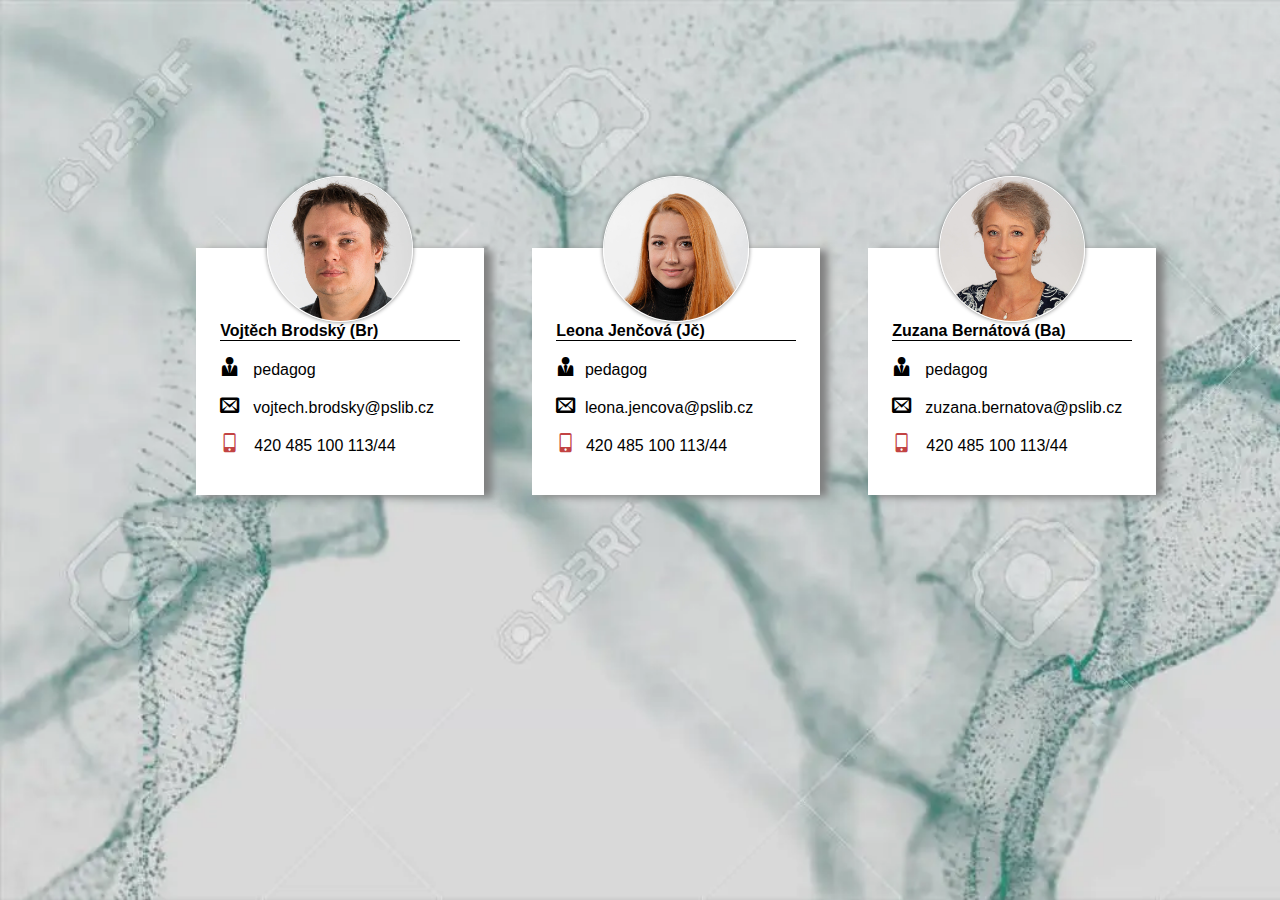
<file: index.html>
<!DOCTYPE html>
<html lang="en">
<head>
    <meta charset="UTF-8">
    <meta name="viewport" content="width=device-width, initial-scale=1.0">
    <link rel="stylesheet" href="main.css">
    <title>CARD</title>
</head>
<body>
    <div class="ucitele">
        <div class="card">
            <img src="img/Br.jpg" alt="obrazek" class="obličej">
            <div class="card__name">
                Vojtěch Brodský (Br)
            </div>
            <div class="card__information">
                <div class="card_info">
                    <p>
                        <span class="icon-user-tie icon"></span> pedagog
                    </p>
                </div>
                <div class="card_info">
                    <p>
                        <span class="icon-envelop icon"></span> vojtech.brodsky@pslib.cz
                    </p>
                </div>
                <div class="card_info">
                    <p>
                        <span class="icon-mobile icon"></span> 420 485 100 113/44
                    </p>
                </div>
            </div>
        </div>
        <div class="card">
            <img src="img/Jc.jpg" alt="obrazek" class="obličej">
            <div class="card__name">
                Leona Jenčová (Jč)
            </div>
            <div class="card__information">
                <div class="card_info">
                    <p>
                        <span class="icon-user-tie icon"></span>pedagog
                    </p>
                </div>
                <div class="card_info">
                    <p>
                        <span class="icon-envelop icon"></span>leona.jencova@pslib.cz
                    </p>
                </div>
                <div class="card_info">
                    <p>
                        <span class="icon-mobile icon"></span>420 485 100 113/44
                    </p>
                </div>
            </div>
        </div>
        <div class="card">
            <img src="img/Ba.jpg" alt="obrazek" class="obličej">
            <div class="card__name">
                Zuzana Bernátová (Ba)
            </div>
            <div class="card__information">
                <div class="card_info">
                    <p>
                        <span class="icon-user-tie icon"></span> pedagog
                    </p>
                </div>
                <div class="card_info">
                    <p>
                        <span class="icon-envelop icon"></span> zuzana.bernatova@pslib.cz
                    </p>
                </div>
                <div class="card_info">
                    <p>
                        <span class="icon-mobile icon"></span> 420 485 100 113/44
                    </p>
                </div>
            </div>
        </div>
    </div>
</body>
</html>
</file>
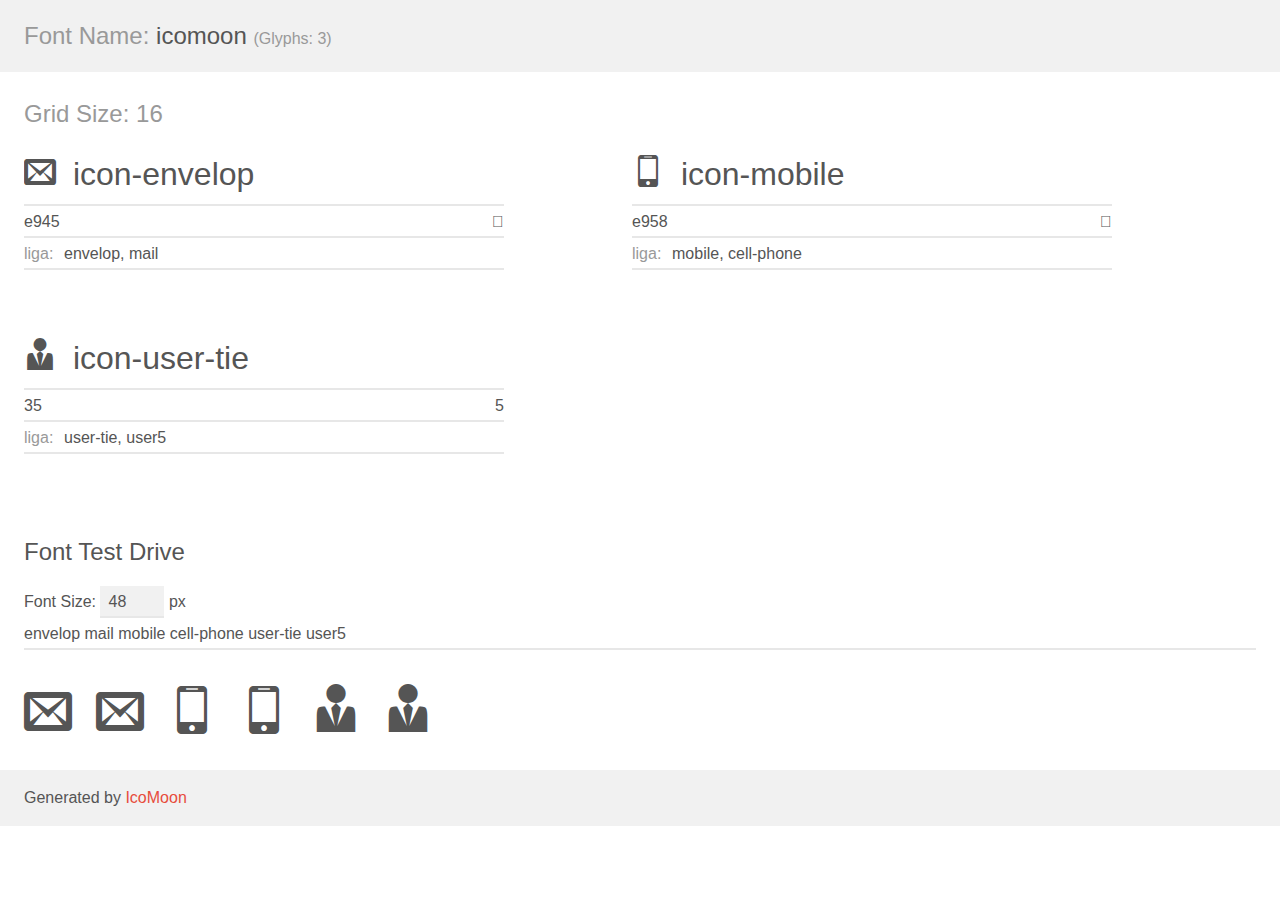
<file: font/demo.html>
<!doctype html>
<html>
<head>
    <meta charset="utf-8">
    <title>IcoMoon Demo</title>
    <meta name="description" content="An Icon Font Generated By IcoMoon.io">
    <meta name="viewport" content="width=device-width, initial-scale=1">
    <link rel="stylesheet" href="demo-files/demo.css">
    <link rel="stylesheet" href="style.css"></head>
<body>
    <div class="bgc1 clearfix">
        <h1 class="mhmm mvm"><span class="fgc1">Font Name:</span> icomoon <small class="fgc1">(Glyphs:&nbsp;3)</small></h1>
    </div>
    <div class="clearfix mhl ptl">
        <h1 class="mvm mtn fgc1">Grid Size: 16</h1>
        <div class="glyph fs1">
            <div class="clearfix bshadow0 pbs">
                <span class="icon-envelop"></span>
                <span class="mls"> icon-envelop</span>
            </div>
            <fieldset class="fs0 size1of1 clearfix hidden-false">
                <input type="text" readonly value="e945" class="unit size1of2" />
                <input type="text" maxlength="1" readonly value="&#xe945;" class="unitRight size1of2 talign-right" />
            </fieldset>
            <div class="fs0 bshadow0 clearfix hidden-false">
                <span class="unit pvs fgc1">liga: </span>
                <input type="text" readonly value="envelop, mail" class="liga unitRight" />
            </div>
        </div>
        <div class="glyph fs1">
            <div class="clearfix bshadow0 pbs">
                <span class="icon-mobile"></span>
                <span class="mls"> icon-mobile</span>
            </div>
            <fieldset class="fs0 size1of1 clearfix hidden-false">
                <input type="text" readonly value="e958" class="unit size1of2" />
                <input type="text" maxlength="1" readonly value="&#xe958;" class="unitRight size1of2 talign-right" />
            </fieldset>
            <div class="fs0 bshadow0 clearfix hidden-false">
                <span class="unit pvs fgc1">liga: </span>
                <input type="text" readonly value="mobile, cell-phone" class="liga unitRight" />
            </div>
        </div>
        <div class="glyph fs1">
            <div class="clearfix bshadow0 pbs">
                <span class="icon-user-tie"></span>
                <span class="mls"> icon-user-tie</span>
            </div>
            <fieldset class="fs0 size1of1 clearfix hidden-false">
                <input type="text" readonly value="35" class="unit size1of2" />
                <input type="text" maxlength="1" readonly value="&#x35;" class="unitRight size1of2 talign-right" />
            </fieldset>
            <div class="fs0 bshadow0 clearfix hidden-false">
                <span class="unit pvs fgc1">liga: </span>
                <input type="text" readonly value="user-tie, user5" class="liga unitRight" />
            </div>
        </div>
    </div>

    <!--[if gt IE 8]><!-->
    <div class="mhl clearfix mbl">
        <h1>Font Test Drive</h1>
        <label>
            Font Size: <input id="fontSize" type="number" class="textbox0 mbm"
            min="8" value="48" />
            px
        </label>
        <input id="testText" type="text" class="phl size1of1 mvl"
        placeholder="Type some text to test..." value="envelop mail mobile cell-phone user-tie user5"/>
        <div id="testDrive" class="icon-" style="font-family: icomoon">envelop mail mobile cell-phone user-tie user5&nbsp;
        </div>
    </div>
    <!--<![endif]-->
    <div class="bgc1 clearfix">
        <p class="mhl">Generated by <a href="https://icomoon.io/app">IcoMoon</a></p>
    </div>
    <script src="liga.js"></script>
    <script src="demo-files/demo.js"></script>
</body>
</html>
</file>
<file: main.css>
@import url(./font/style.css);

html{
    font-size: 100%;
    font-family: sans-serif;
}

body{
    background-image: url(img/bg.webp);
    background-size: cover;
    background-attachment: fixed;
}


.ucitele{
    display:flex;
    margin-left: 13%;
    overflow-x: scroll;
}



.card{
    box-shadow: 8px 2px 8px grey;
    background-color: white;
    padding: 1.5em;
    display: inline-block;
    margin: 15em 1.5em 1.5em 1.5em;
    width: 15em;
    
}

.obličej{
    width: 9em;
    aspect-ratio: 1/1;
    height: auto;
    object-fit: cover;
    object-position: 0% 0%;
    box-shadow: 0 0 4px grey;
    margin: auto;
    display: block;
    margin-top: -6em;
    border-radius: 100%;
    border: .1em solid white;

}
.card__name{
    border-bottom: 1.5px solid black;
    font-weight: bold;
}

.icon-mobile{
    color: rgb(194, 67, 67);
}

.icon {
    padding-right: .5em;
    font-size: 1.2em;
}
</file>
<file: font/demo-files/demo.css>
body {
  padding: 0;
  margin: 0;
  font-family: sans-serif;
  font-size: 1em;
  line-height: 1.5;
  color: #555;
  background: #fff;
}
h1 {
  font-size: 1.5em;
  font-weight: normal;
}
small {
  font-size: .66666667em;
}
a {
  color: #e74c3c;
  text-decoration: none;
}
a:hover, a:focus {
  box-shadow: 0 1px #e74c3c;
}
.bshadow0, input {
  box-shadow: inset 0 -2px #e7e7e7;
}
input:hover {
  box-shadow: inset 0 -2px #ccc;
}
input, fieldset {
  font-family: sans-serif;
  font-size: 1em;
  margin: 0;
  padding: 0;
  border: 0;
}
input {
  color: inherit;
  line-height: 1.5;
  height: 1.5em;
  padding: .25em 0;
}
input:focus {
  outline: none;
  box-shadow: inset 0 -2px #449fdb;
}
.glyph {
  font-size: 16px;
  width: 15em;
  padding-bottom: 1em;
  margin-right: 4em;
  margin-bottom: 1em;
  float: left;
  overflow: hidden;
}
.liga {
  width: 80%;
  width: calc(100% - 2.5em);
}
.talign-right {
  text-align: right;
}
.talign-center {
  text-align: center;
}
.bgc1 {
  background: #f1f1f1;
}
.fgc1 {
  color: #999;
}
.fgc0 {
  color: #000;
}
p {
  margin-top: 1em;
  margin-bottom: 1em;
}
.mvm {
  margin-top: .75em;
  margin-bottom: .75em;
}
.mtn {
  margin-top: 0;
}
.mtl, .mal {
  margin-top: 1.5em;
}
.mbl, .mal {
  margin-bottom: 1.5em;
}
.mal, .mhl {
  margin-left: 1.5em;
  margin-right: 1.5em;
}
.mhmm {
  margin-left: 1em;
  margin-right: 1em;
}
.mls {
  margin-left: .25em;
}
.ptl {
  padding-top: 1.5em;
}
.pbs, .pvs {
  padding-bottom: .25em;
}
.pvs, .pts {
  padding-top: .25em;
}
.unit {
  float: left;
}
.unitRight {
  float: right;
}
.size1of2 {
  width: 50%;
}
.size1of1 {
  width: 100%;
}
.clearfix:before, .clearfix:after {
  content: " ";
  display: table;
}
.clearfix:after {
  clear: both;
}
.hidden-true {
  display: none;
}
.textbox0 {
  width: 3em;
  background: #f1f1f1;
  padding: .25em .5em;
  line-height: 1.5;
  height: 1.5em;
}
#testDrive {
  display: block;
  padding-top: 24px;
  line-height: 1.5;
}
.fs0 {
  font-size: 16px;
}
.fs1 {
  font-size: 32px;
}
</file>
<file: font/style.css>
@font-face {
  font-family: 'icomoon';
  src:  url('fonts/icomoon.eot?yjumvu');
  src:  url('fonts/icomoon.eot?yjumvu#iefix') format('embedded-opentype'),
    url('fonts/icomoon.ttf?yjumvu') format('truetype'),
    url('fonts/icomoon.woff?yjumvu') format('woff'),
    url('fonts/icomoon.svg?yjumvu#icomoon') format('svg');
  font-weight: normal;
  font-style: normal;
  font-display: block;
}

[class^="icon-"], [class*=" icon-"] {
  /* use !important to prevent issues with browser extensions that change fonts */
  font-family: 'icomoon' !important;
  speak: never;
  font-style: normal;
  font-weight: normal;
  font-variant: normal;
  text-transform: none;
  line-height: 1;
  
  /* Enable Ligatures ================ */
  letter-spacing: 0;
  -webkit-font-feature-settings: "liga";
  -moz-font-feature-settings: "liga=1";
  -moz-font-feature-settings: "liga";
  -ms-font-feature-settings: "liga" 1;
  font-feature-settings: "liga";
  -webkit-font-variant-ligatures: discretionary-ligatures;
  font-variant-ligatures: discretionary-ligatures;

  /* Better Font Rendering =========== */
  -webkit-font-smoothing: antialiased;
  -moz-osx-font-smoothing: grayscale;
}

.icon-envelop:before {
  content: "\e945";
}
.icon-mobile:before {
  content: "\e958";
}
.icon-user-tie:before {
  content: "\35";
}
</file>
